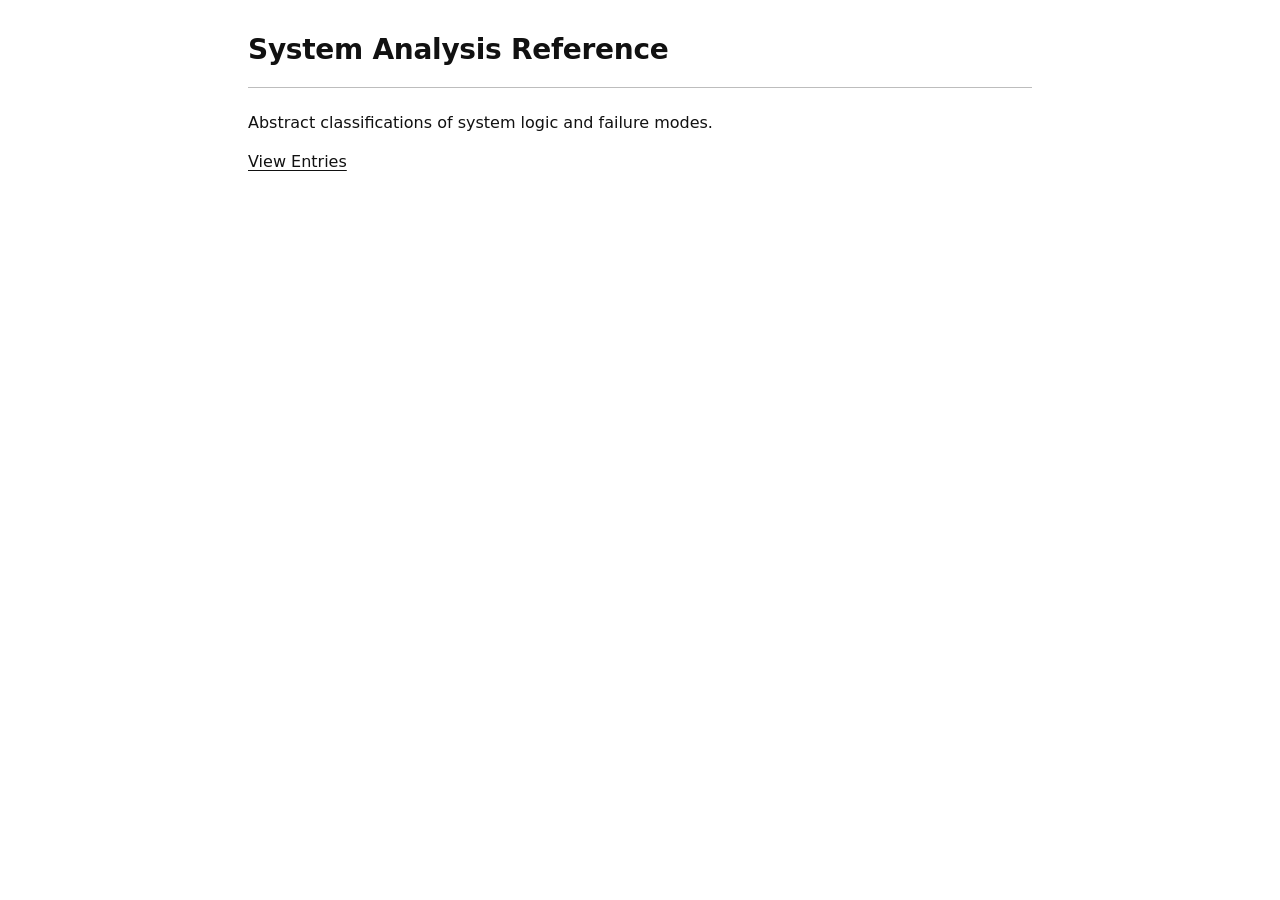
<file: index.html>
<!doctype html>
<html lang="en">
<head>
  <meta charset="utf-8" />
  <meta name="viewport" content="width=device-width,initial-scale=1" />
  <title>System Analysis Reference</title>
  <meta name="description" content="Abstract classifications of system logic and failure modes." />
  <link rel="stylesheet" href="/assets/style.css" />
</head>
<body>
  <main class="container">
    <h1>System Analysis Reference</h1>
    <hr class="accent" />
    <p>Abstract classifications of system logic and failure modes.</p>
    <p><a href="/entries/">View Entries</a></p>
  </main>
</body>
</html>
</file>
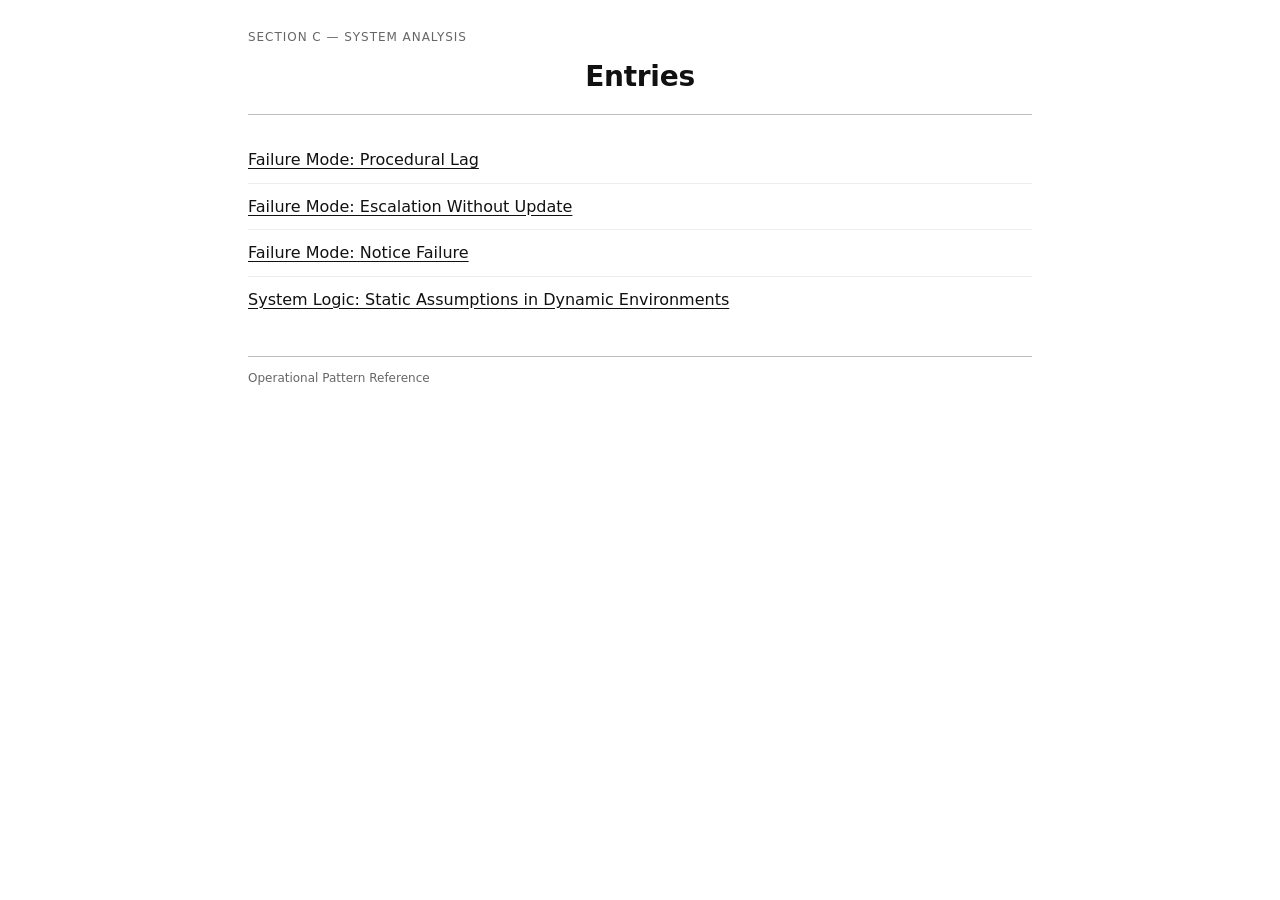
<file: entries/index.html>
<!doctype html>
<html lang="en">
<head>
  <meta charset="utf-8" />
  <meta name="viewport" content="width=device-width,initial-scale=1" />
  <title>Entries | System Analysis Reference</title>
  <meta name="description" content="Reference entries." />
  <link rel="stylesheet" href="/assets/style.css" />
</head>
<body>
  <main class="container">
    <div class="smallcap">SECTION C — SYSTEM ANALYSIS</div>
    <h1 class="center-title">Entries</h1>
    <hr class="accent" />

    <ul class="list">
      <li><a href="/entries/procedural-lag.html">Failure Mode: Procedural Lag</a></li>
      <li><a href="/entries/escalation-without-update.html">Failure Mode: Escalation Without Update</a></li>
      <li><a href="/entries/notice-failure.html">Failure Mode: Notice Failure</a></li>
      <li><a href="/entries/static-assumptions.html">System Logic: Static Assumptions in Dynamic Environments</a></li>
    </ul>

    <div class="footer">
      Operational Pattern Reference
    </div>
  </main>
</body>
</html>
</file>
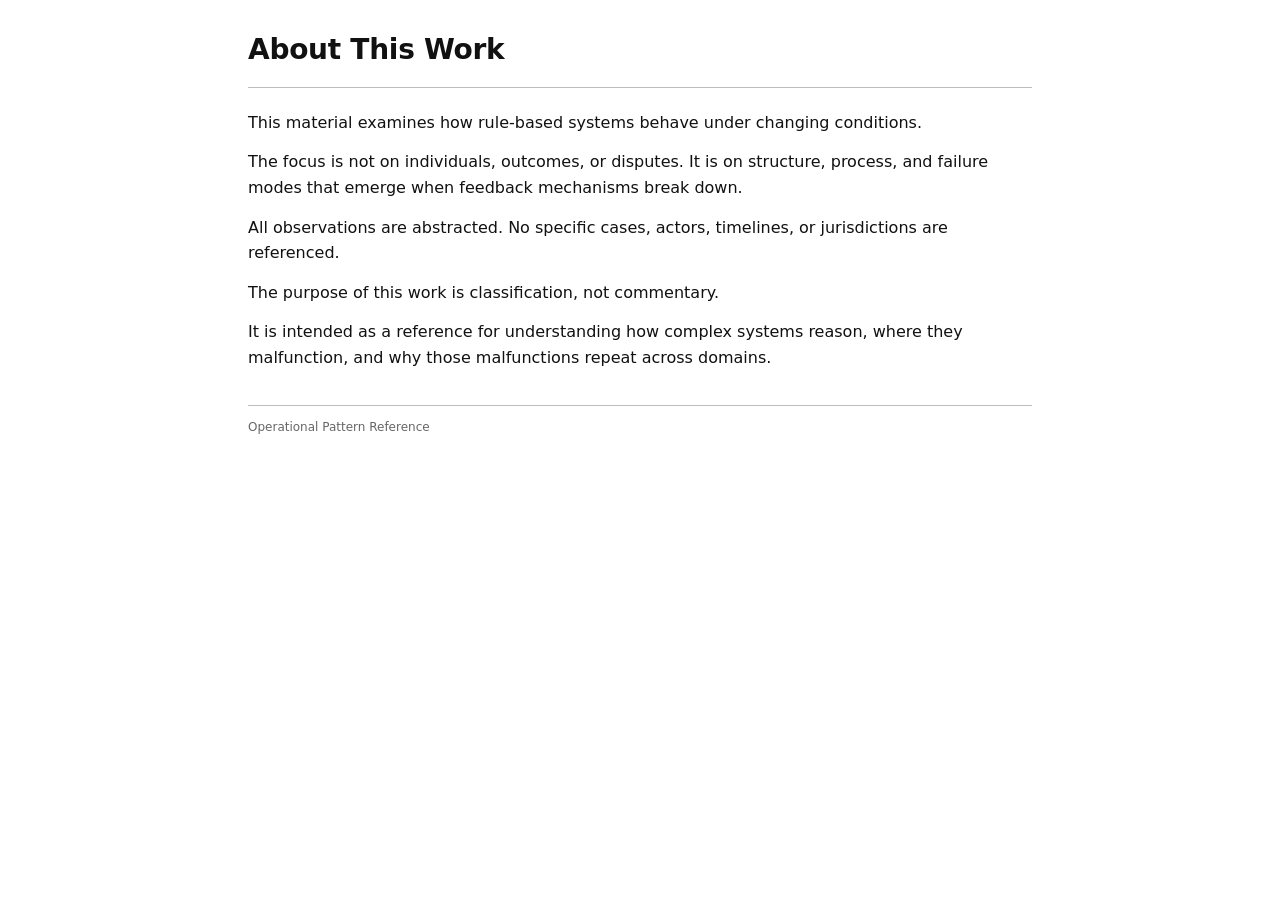
<file: about.html>
<!doctype html>
<html lang="en">
<head>
  <meta charset="utf-8" />
  <meta name="viewport" content="width=device-width,initial-scale=1" />
  <title>About | System Analysis Reference</title>
  <meta name="description" content="About this reference material." />
  <link rel="stylesheet" href="/assets/style.css" />
</head>
<body>
  <main class="container">
    <h1>About This Work</h1>
    <hr class="accent" />

    <p>This material examines how rule-based systems behave under changing conditions.</p>
    <p>The focus is not on individuals, outcomes, or disputes. It is on structure, process, and failure modes that emerge when feedback mechanisms break down.</p>
    <p>All observations are abstracted. No specific cases, actors, timelines, or jurisdictions are referenced.</p>
    <p>The purpose of this work is classification, not commentary.</p>
    <p>It is intended as a reference for understanding how complex systems reason, where they malfunction, and why those malfunctions repeat across domains.</p>

    <div class="footer">Operational Pattern Reference</div>
  </main>
</body>
</html>
</file>
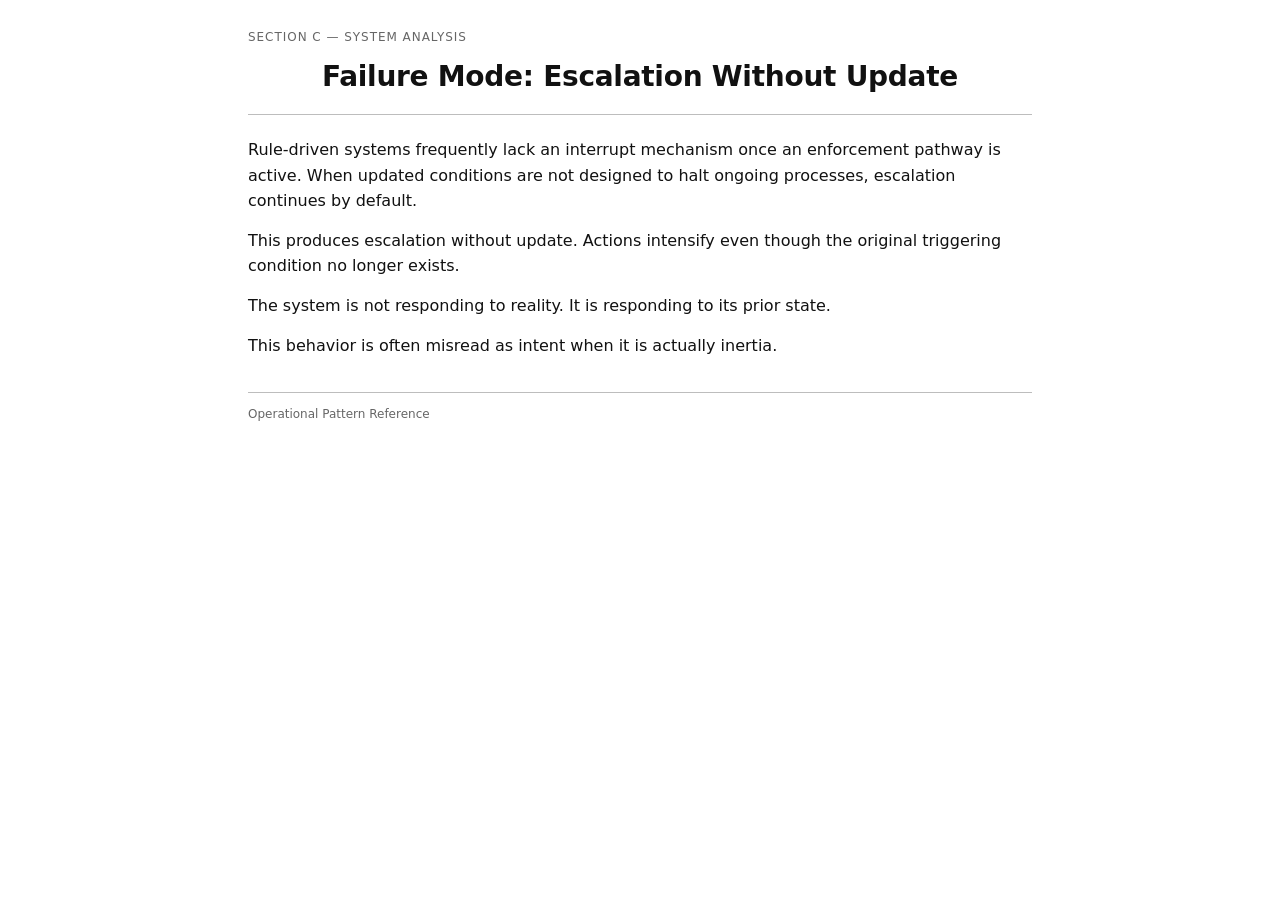
<file: entries/escalation-without-update.html>
<!doctype html>
<html lang="en">
<head>
  <meta charset="utf-8" />
  <meta name="viewport" content="width=device-width,initial-scale=1" />
  <title>Failure Mode: Escalation Without Update</title>
  <meta name="description" content="Reference entry describing a common system failure mode." />
  <link rel="stylesheet" href="/assets/style.css" />
</head>
<body>
  <main class="container">
    <div class="smallcap">SECTION C — SYSTEM ANALYSIS</div>
    <h1 class="center-title">Failure Mode: Escalation Without Update</h1>
    <hr class="accent" />

    <p>Rule-driven systems frequently lack an interrupt mechanism once an enforcement pathway is active. When updated conditions are not designed to halt ongoing processes, escalation continues by default.</p>

    <p>This produces escalation without update. Actions intensify even though the original triggering condition no longer exists.</p>

    <p>The system is not responding to reality. It is responding to its prior state.</p>

    <p>This behavior is often misread as intent when it is actually inertia.</p>

    <div class="footer">Operational Pattern Reference</div>
  </main>
</body>
</html>
</file>
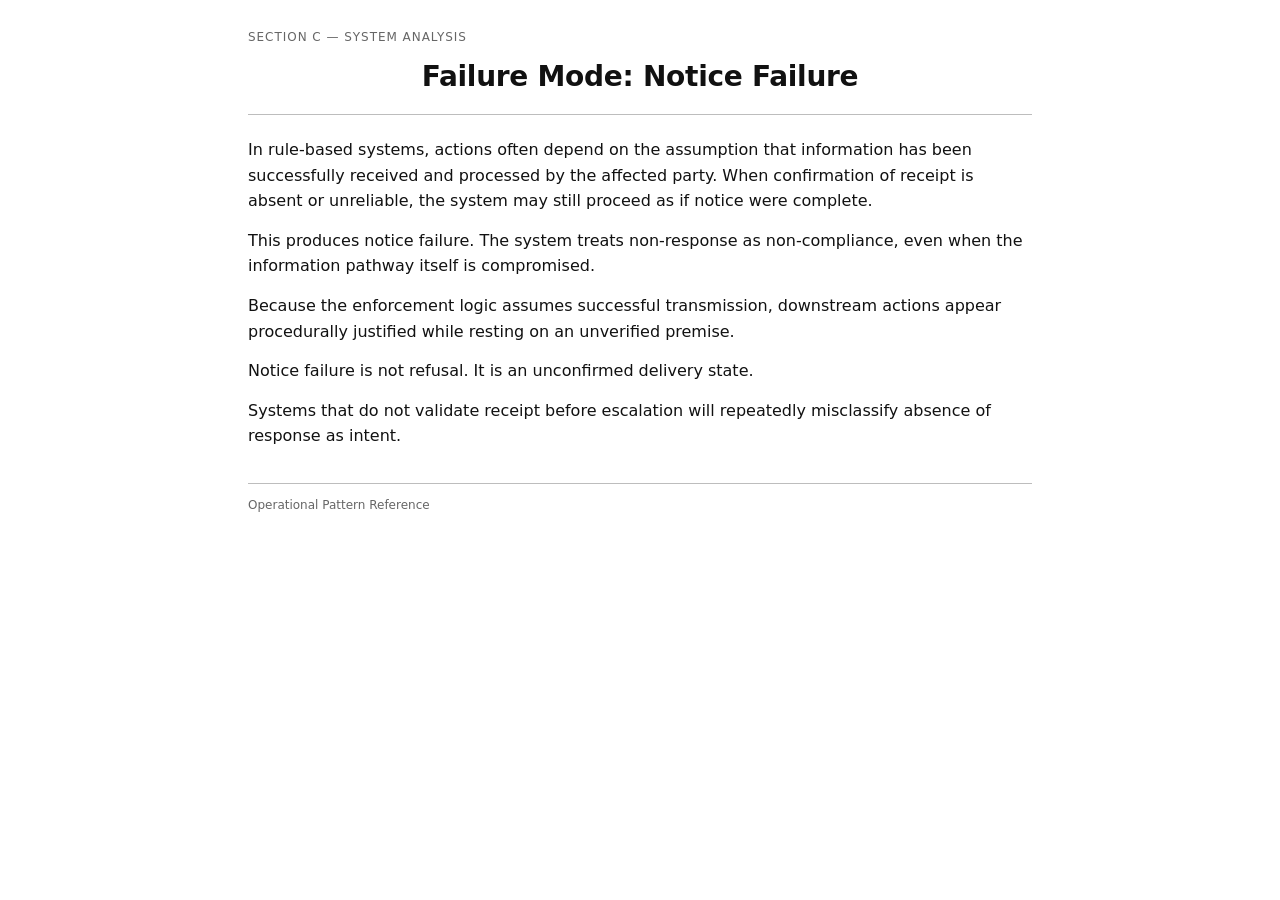
<file: entries/notice-failure.html>
<!doctype html>
<html lang="en">
<head>
  <meta charset="utf-8" />
  <meta name="viewport" content="width=device-width,initial-scale=1" />
  <title>Failure Mode: Notice Failure</title>
  <meta name="description" content="Reference entry describing a common system failure mode." />
  <link rel="stylesheet" href="/assets/style.css" />
</head>
<body>
  <main class="container">
    <div class="smallcap">SECTION C — SYSTEM ANALYSIS</div>
    <h1 class="center-title">Failure Mode: Notice Failure</h1>
    <hr class="accent" />

    <p>In rule-based systems, actions often depend on the assumption that information has been successfully received and processed by the affected party. When confirmation of receipt is absent or unreliable, the system may still proceed as if notice were complete.</p>

    <p>This produces notice failure. The system treats non-response as non-compliance, even when the information pathway itself is compromised.</p>

    <p>Because the enforcement logic assumes successful transmission, downstream actions appear procedurally justified while resting on an unverified premise.</p>

    <p>Notice failure is not refusal. It is an unconfirmed delivery state.</p>

    <p>Systems that do not validate receipt before escalation will repeatedly misclassify absence of response as intent.</p>

    <div class="footer">Operational Pattern Reference</div>
  </main>
</body>
</html>
</file>
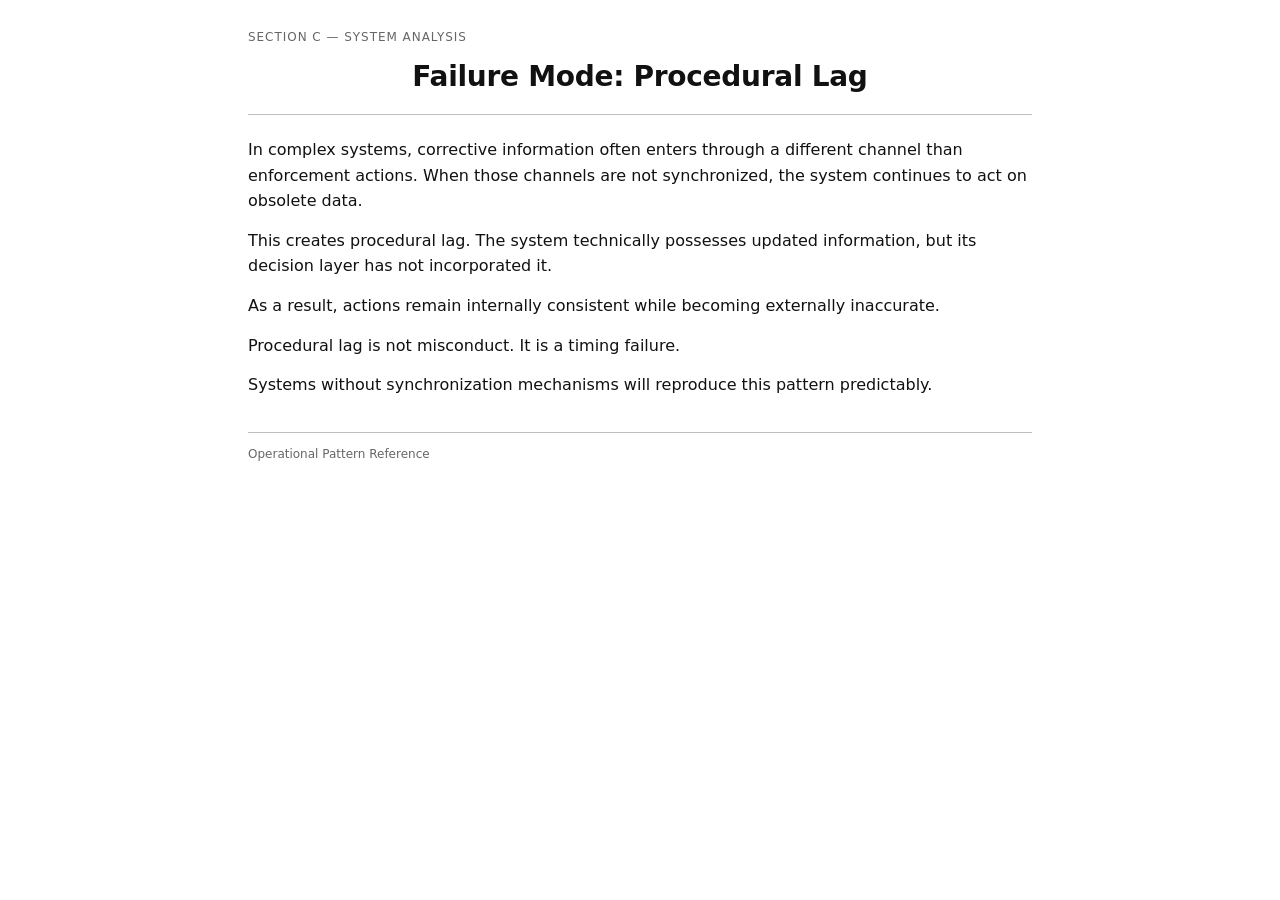
<file: entries/procedural-lag.html>
<!doctype html>
<html lang="en">
<head>
  <meta charset="utf-8" />
  <meta name="viewport" content="width=device-width,initial-scale=1" />
  <title>Failure Mode: Procedural Lag</title>
  <meta name="description" content="Reference entry describing a common system failure mode." />
  <link rel="stylesheet" href="/assets/style.css" />
</head>
<body>
  <main class="container">
    <div class="smallcap">SECTION C — SYSTEM ANALYSIS</div>
    <h1 class="center-title">Failure Mode: Procedural Lag</h1>
    <hr class="accent" />

    <p>In complex systems, corrective information often enters through a different channel than enforcement actions. When those channels are not synchronized, the system continues to act on obsolete data.</p>

    <p>This creates procedural lag. The system technically possesses updated information, but its decision layer has not incorporated it.</p>

    <p>As a result, actions remain internally consistent while becoming externally inaccurate.</p>

    <p>Procedural lag is not misconduct. It is a timing failure.</p>

    <p>Systems without synchronization mechanisms will reproduce this pattern predictably.</p>

    <div class="footer">Operational Pattern Reference</div>
  </main>
</body>
</html>
</file>
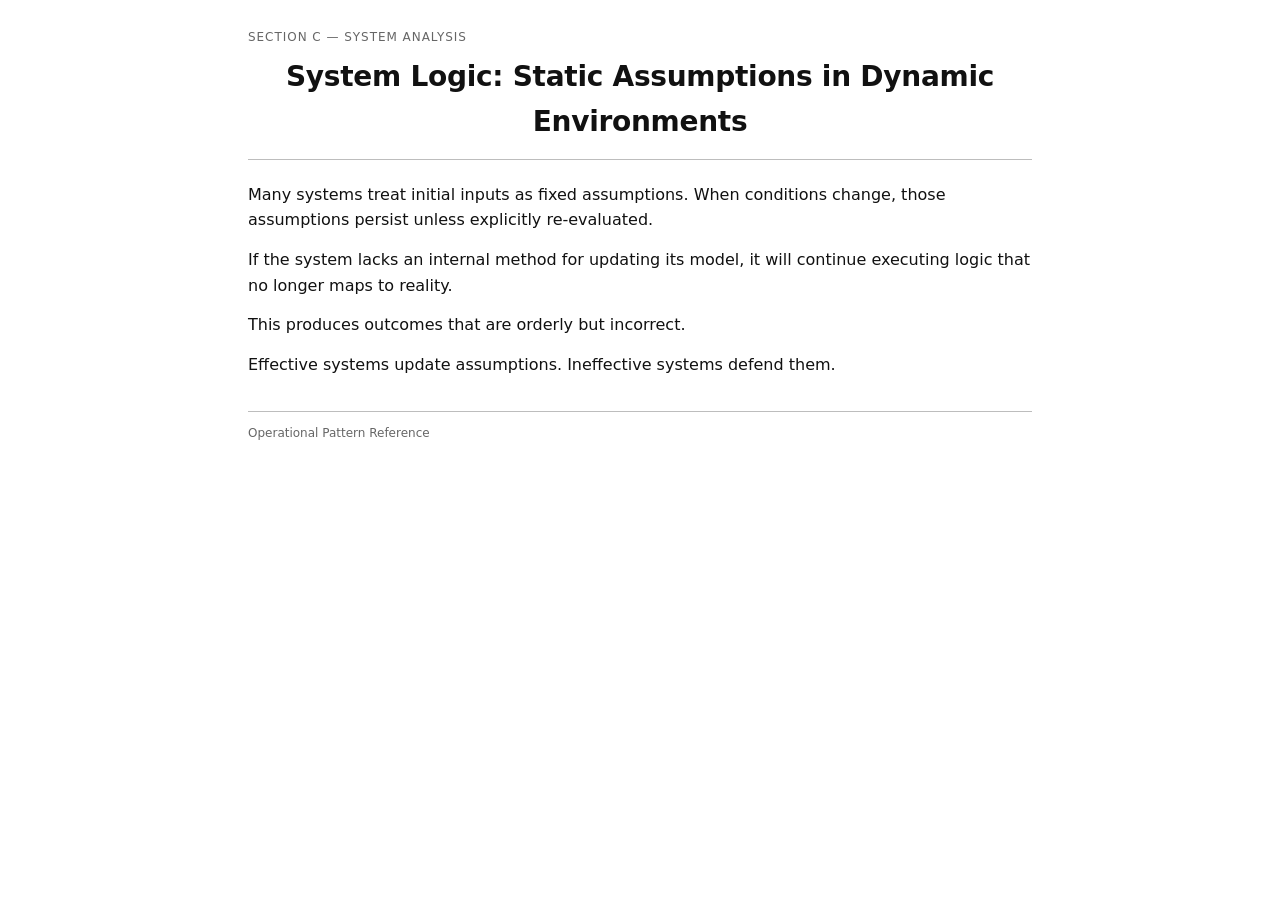
<file: entries/static-assumptions.html>
<!doctype html>
<html lang="en">
<head>
  <meta charset="utf-8" />
  <meta name="viewport" content="width=device-width,initial-scale=1" />
  <title>System Logic: Static Assumptions in Dynamic Environments</title>
  <meta name="description" content="Reference entry describing a system logic pattern." />
  <link rel="stylesheet" href="/assets/style.css" />
</head>
<body>
  <main class="container">
    <div class="smallcap">SECTION C — SYSTEM ANALYSIS</div>
    <h1 class="center-title">System Logic: Static Assumptions in Dynamic Environments</h1>
    <hr class="accent" />

    <p>Many systems treat initial inputs as fixed assumptions. When conditions change, those assumptions persist unless explicitly re-evaluated.</p>

    <p>If the system lacks an internal method for updating its model, it will continue executing logic that no longer maps to reality.</p>

    <p>This produces outcomes that are orderly but incorrect.</p>

    <p>Effective systems update assumptions. Ineffective systems defend them.</p>

    <div class="footer">Operational Pattern Reference</div>
  </main>
</body>
</html>
</file>
<file: assets/style.css>
:root{
  --text:#111;
  --muted:#666;
  --line:#bdbdbd;
  --bg:#ffffff;
}

*{box-sizing:border-box}
html,body{margin:0;padding:0}
body{
  font-family: ui-sans-serif, system-ui, -apple-system, Segoe UI, Roboto, Helvetica, Arial, "Apple Color Emoji","Segoe UI Emoji";
  background: var(--bg);
  color: var(--text);
  line-height: 1.6;
}

.container{
  max-width: 820px;
  margin: 0 auto;
  padding: 28px 18px 56px;
}

hr.accent{
  border: 0;
  border-top: 1px solid var(--line);
  margin: 14px 0 22px;
}

a{
  color: inherit;
  text-decoration: underline;
  text-underline-offset: 3px;
}

.smallcap{
  font-size: 12px;
  letter-spacing: 0.08em;
  color: var(--muted);
}

h1,h2{
  margin: 0;
  font-weight: 600;
}

h1{
  font-size: 28px;
  letter-spacing: -0.01em;
}

h2{
  font-size: 20px;
  margin-top: 26px;
}

p{
  margin: 14px 0;
}

.center-title{
  text-align: center;
  margin-top: 8px;
}

.footer{
  margin-top: 34px;
  padding-top: 12px;
  border-top: 1px solid var(--line);
  color: var(--muted);
  font-size: 12px;
}

.list{
  margin: 18px 0 0;
  padding: 0;
  list-style: none;
}

.list li{
  padding: 10px 0;
  border-bottom: 1px solid #ededed;
}

.list li:last-child{
  border-bottom: 0;
}
</file>
